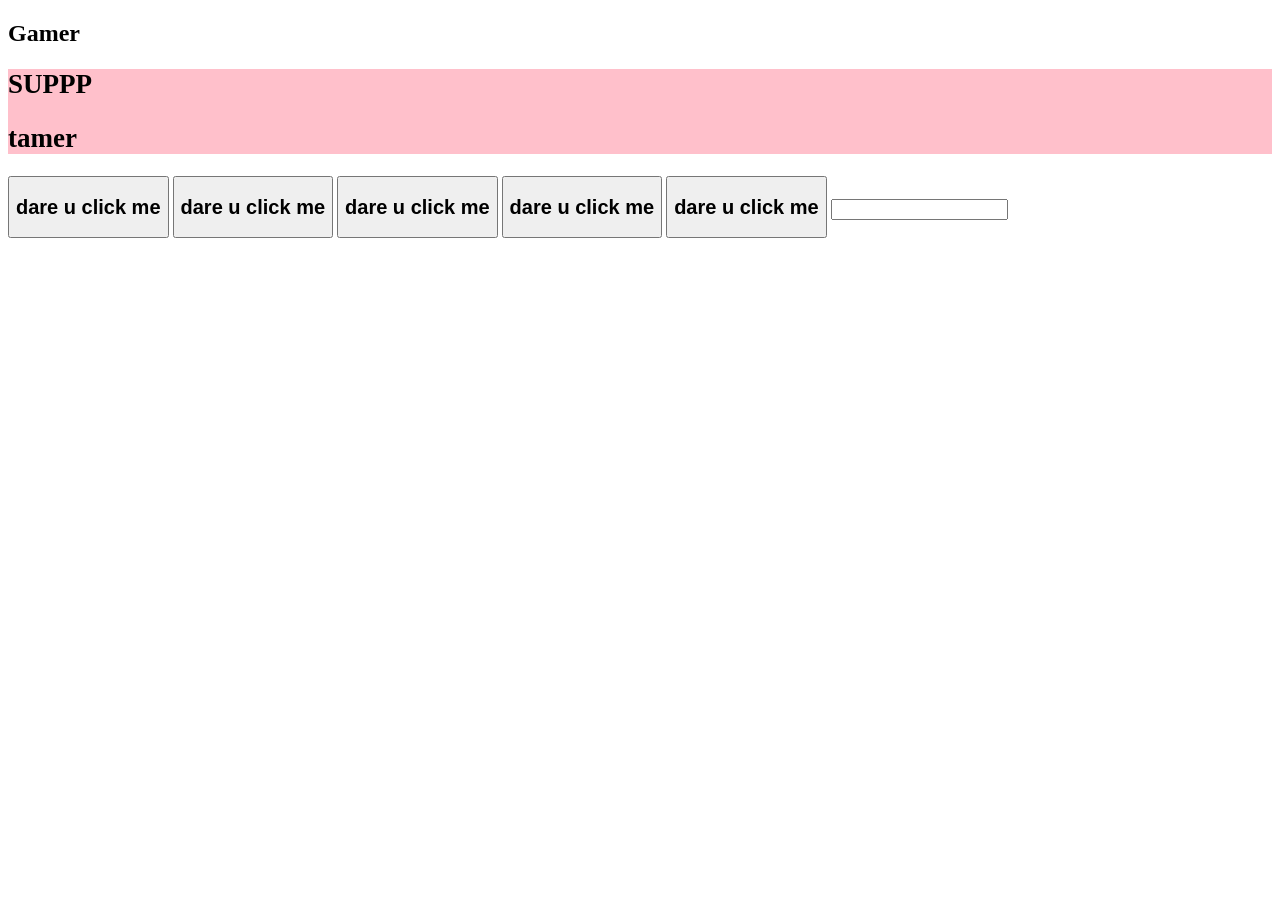
<file: JQuery/index.html>
<!DOCTYPE html>
<html lang="en">
  <head>
    <meta charset="UTF-8" />
    <meta name="viewport" content="width=device-width, initial-scale=1.0" />
    <title>JQ</title>
    <link rel="stylesheet" href="./styles.css" />
  </head>
  <body>
    <h1>Hello</h1>
    <button>Click</button>
    <button>Click</button>
    <button>Click</button>
    <button>Click</button>
    <button>Click</button>
    <input type="text">
    <script src="https://code.jquery.com/jquery-3.7.1.js" integrity="sha256-eKhayi8LEQwp4NKxN+CfCh+3qOVUtJn3QNZ0TciWLP4=" crossorigin="anonymous"></script>
    <script src="./index.js"></script>
  </body>
</html>
</file>
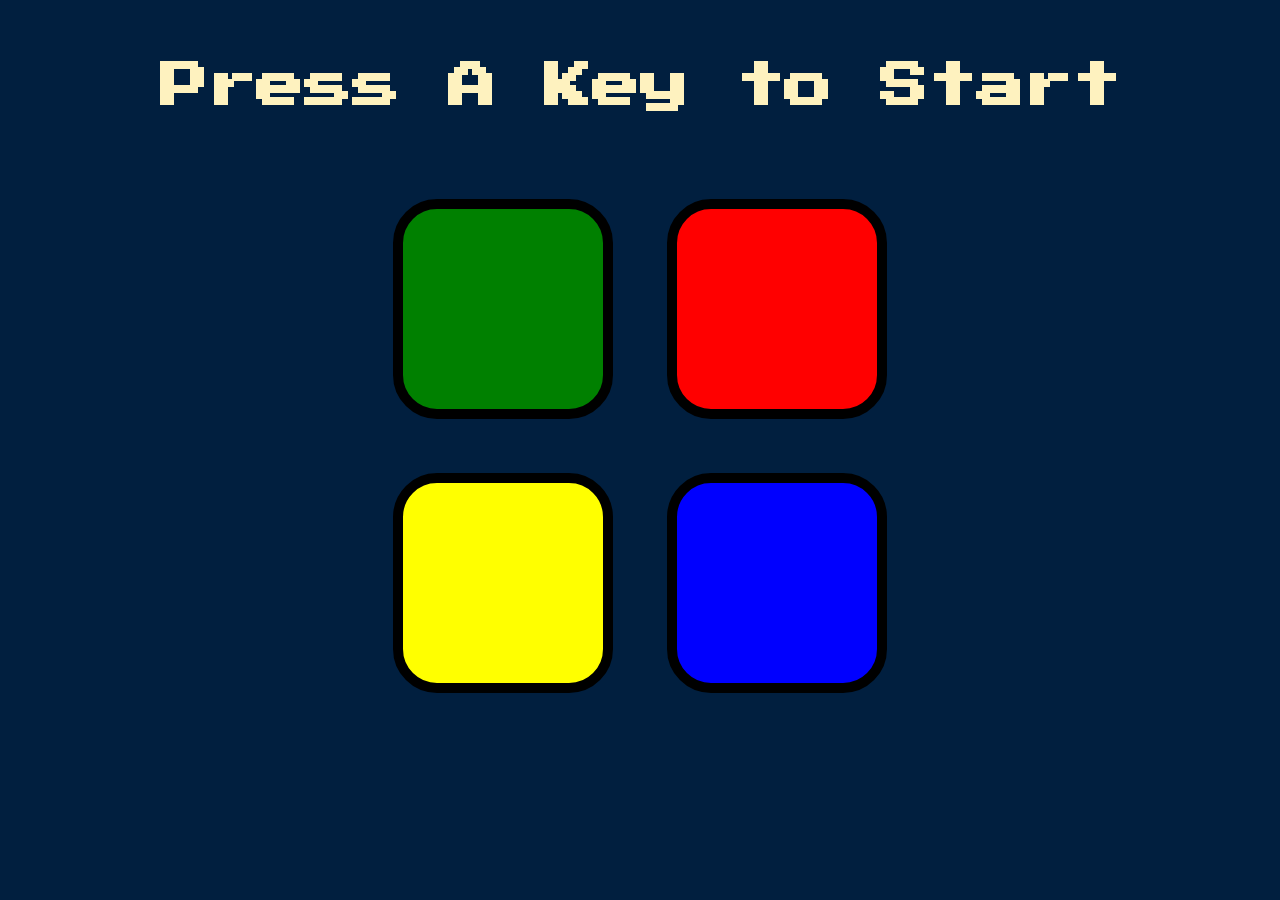
<file: Simon Game Challenge Starting Files/index.html>
<!DOCTYPE html>
<html lang="en" dir="ltr">
  <head>
    <meta charset="utf-8" />
    <title>Simon</title>
    <link rel="stylesheet" href="styles.css" />
    <link
      href="https://fonts.googleapis.com/css?family=Press+Start+2P"
      rel="stylesheet"
    />
  </head>

  <body>
    <h1 id="level-title">Press A Key to Start</h1>
    <div class="container">
      <div lass="row">
        <div type="button" id="green" class="btn green"></div>

        <div type="button" id="red" class="btn red"></div>
      </div>

      <div class="row">
        <div type="button" id="yellow" class="btn yellow"></div>
        <div type="button" id="blue" class="btn blue"></div>
      </div>
    </div>
    <script
      src="https://code.jquery.com/jquery-3.7.1.js"
      integrity="sha256-eKhayi8LEQwp4NKxN+CfCh+3qOVUtJn3QNZ0TciWLP4="
      crossorigin="anonymous"
    ></script>

    <script src="./game.js"></script>
  </body> 
</html>
</file>
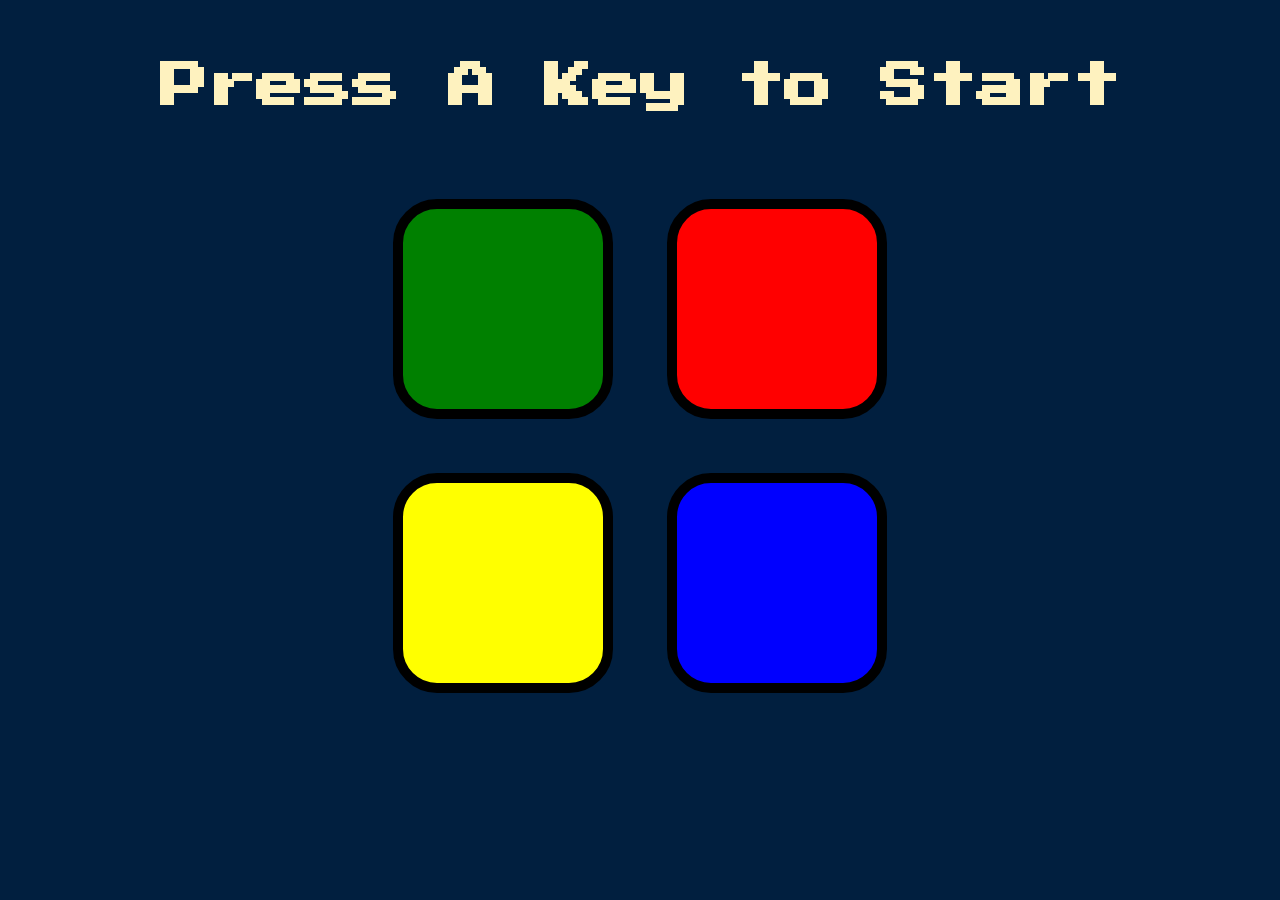
<file: Simon Game Challenge Step 2 Answer/index.html>
<!DOCTYPE html>
<html lang="en" dir="ltr">

<head>
  <meta charset="utf-8">
  <title>Simon</title>
  <link rel="stylesheet" href="styles.css">
  <link href="https://fonts.googleapis.com/css?family=Press+Start+2P" rel="stylesheet">
</head>

<body>
  <h1 id="level-title">Press A Key to Start</h1>
  <div class="container">
    <div lass="row">

      <div type="button" id="green" class="btn green">

      </div>

      <div type="button" id="red" class="btn red">

      </div>
    </div>

    <div class="row">

      <div type="button" id="yellow" class="btn yellow">

      </div>
      <div type="button" id="blue" class="btn blue">

      </div>

    </div>

  </div>

  <script src="https://ajax.googleapis.com/ajax/libs/jquery/3.3.1/jquery.min.js"></script>
  <script src="game.js" charset="utf-8"></script>

</body>

</html>
</file>
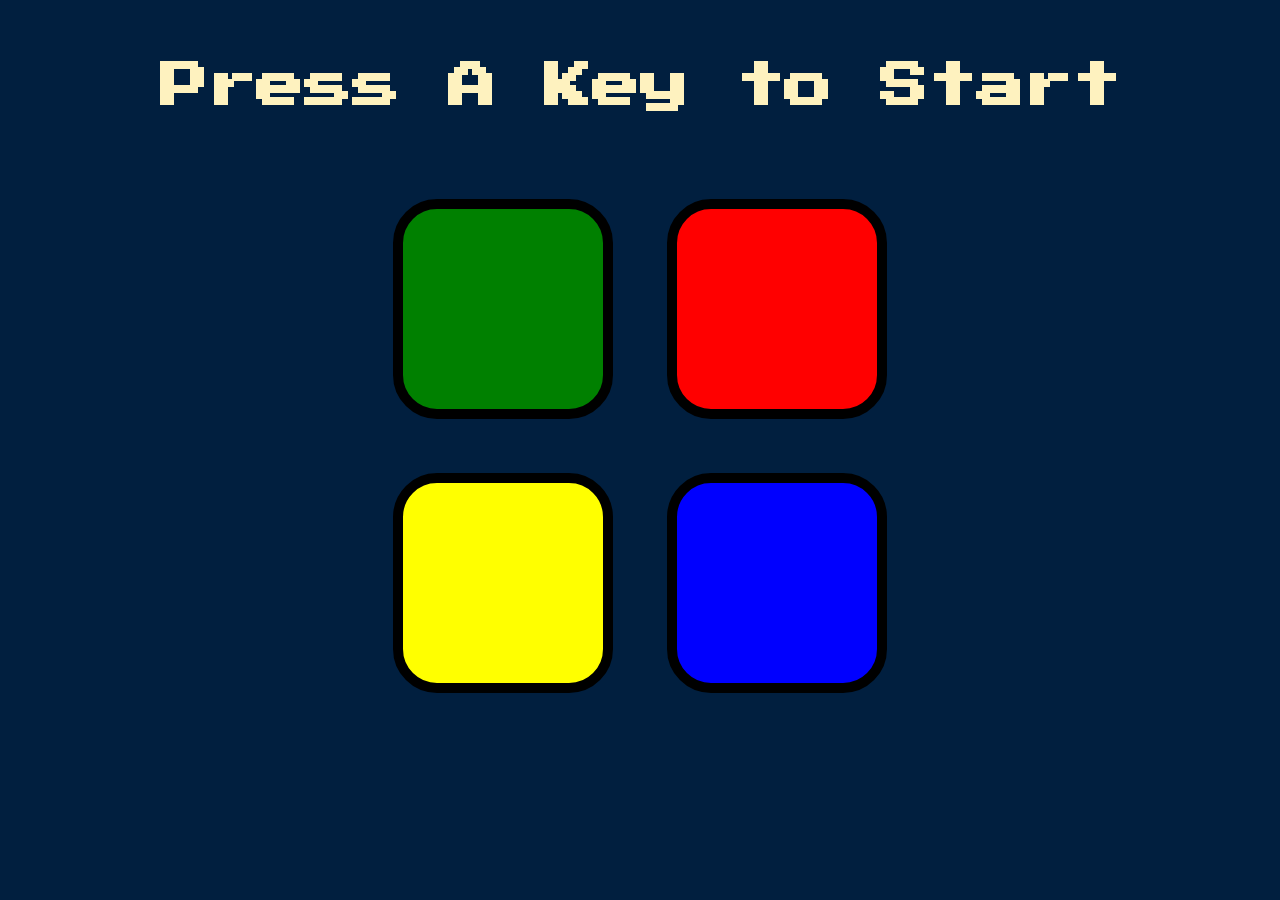
<file: Simon Game Challenge Step 7 Answer/index.html>
<!DOCTYPE html>
<html lang="en" dir="ltr">
  <head>
    <meta charset="utf-8" />
    <title>Simon</title>
    <link rel="stylesheet" href="styles.css" />
    <link
      href="https://fonts.googleapis.com/css?family=Press+Start+2P"
      rel="stylesheet"
    />
  </head>

  <body>
    <h1 id="level-title">Press A Key to Start</h1>
    <div class="container">
      <div lass="row">
        <div type="button" id="green" class="btn green"></div>

        <div type="button" id="red" class="btn red"></div>
      </div>

      <div class="row">
        <div type="button" id="yellow" class="btn yellow"></div>
        <div type="button" id="blue" class="btn blue"></div>
      </div>
    </div>

    <script src="https://ajax.googleapis.com/ajax/libs/jquery/3.3.1/jquery.min.js"></script>
    <script src="game.js" charset="utf-8"></script>
  </body>
</html>
</file>
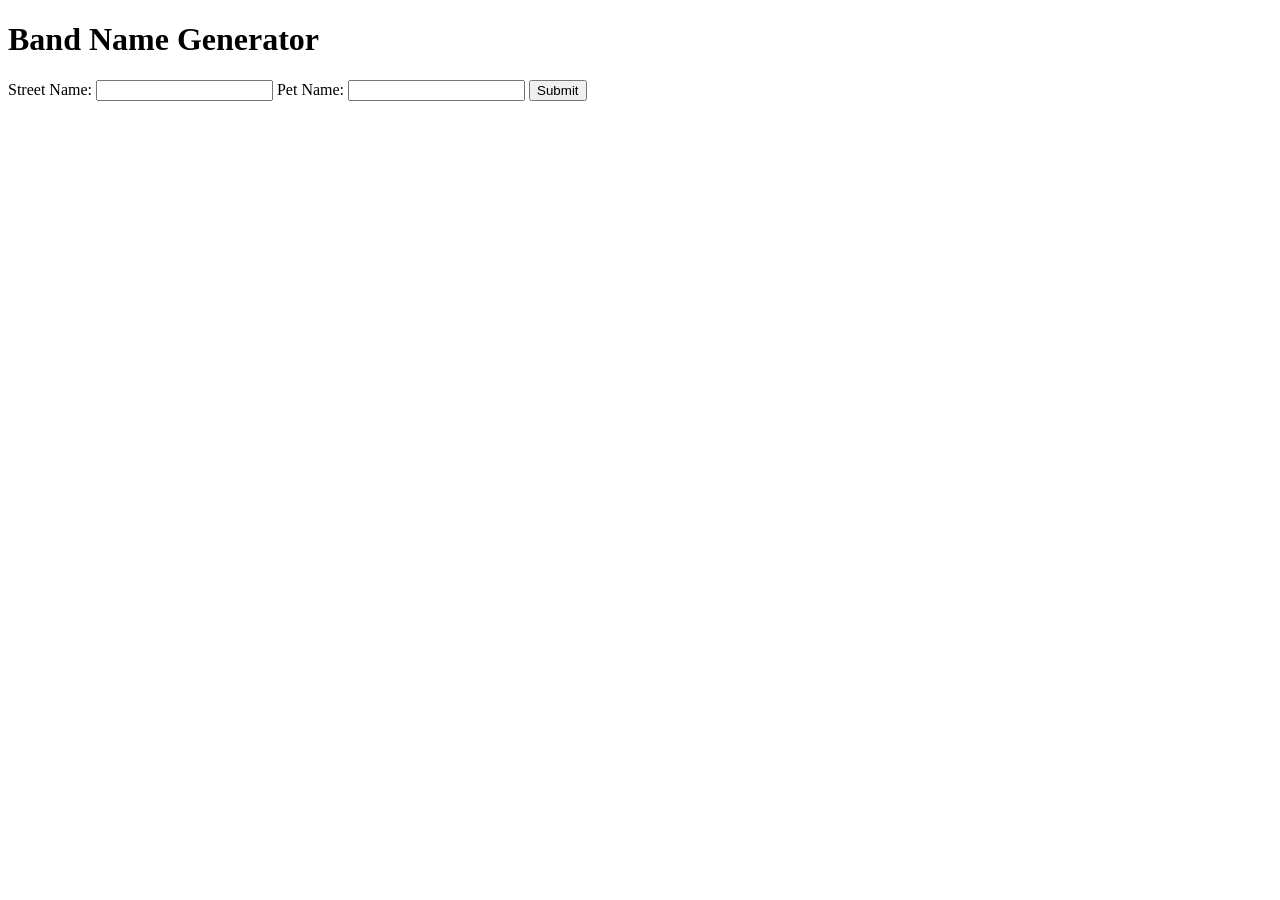
<file: 3.4 Middleware/public/index.html>
<!DOCTYPE html>
<html lang="en">

<head>
  <meta charset="UTF-8">
  <meta name="viewport" content="width=device-width, initial-scale=1.0">
  <title>Band Name Generator</title>
</head>

<body>
  <h1>Band Name Generator</h1>
  <form action="/submit" method="POST">
    <label for="street">Street Name:</label>
    <input type="text" name="street" required>
    <label for="pet">Pet Name:</label>
    <input type="text" name="pet" required>
    <input type="submit" value="Submit">
  </form>
</body>

</html>
</file>
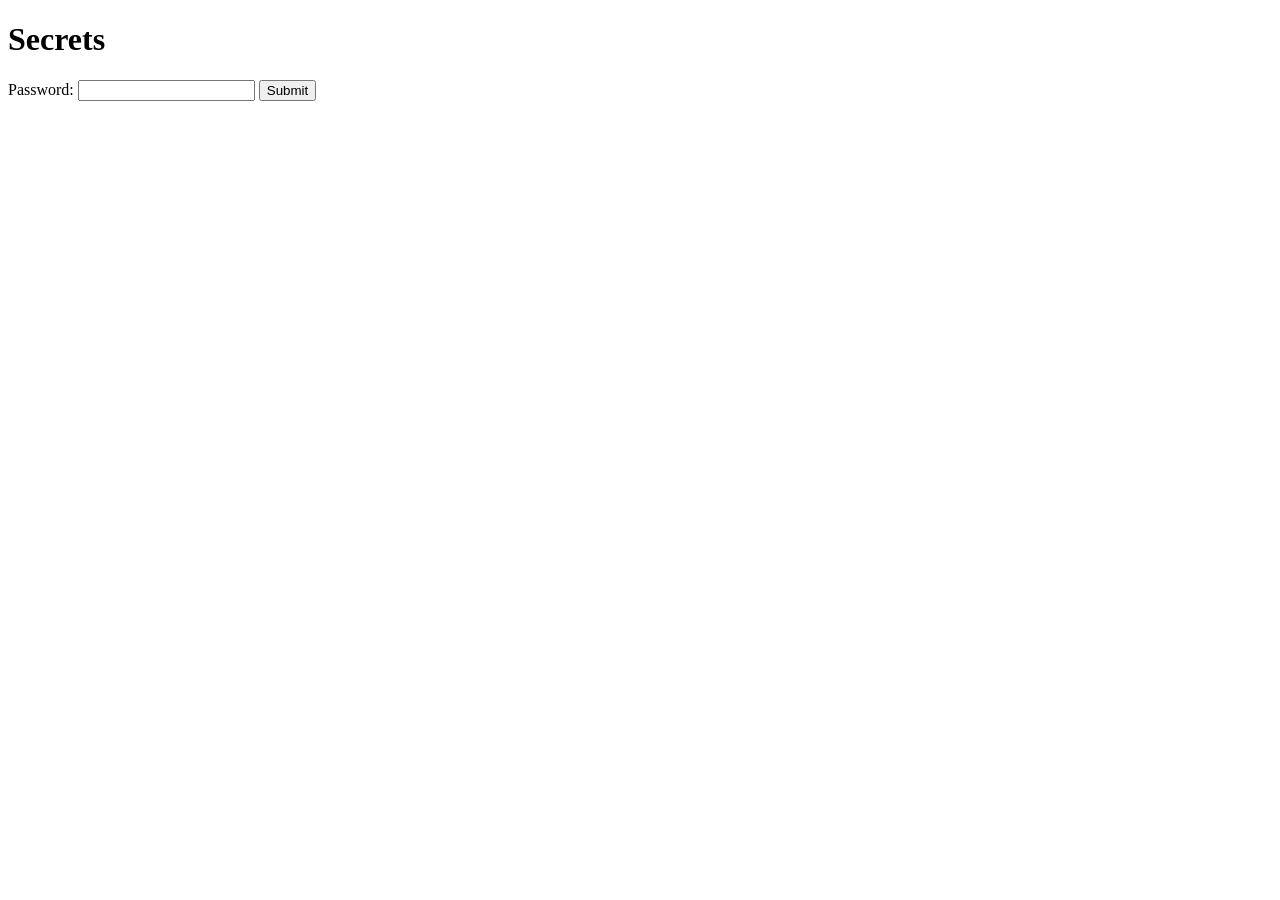
<file: 3.5 Secrets Project/public/index.html>
<!DOCTYPE html>
<html>

<head>
  <title>Secrets</title>
</head>

<body>
  <h1>Secrets</h1>
  <form action="/check" method="POST">
    <label for="password">Password:</label>
    <input type="text" id="password" name="password" required>
    <input type="submit" value="Submit">
  </form>
</body>

</html>
</file>
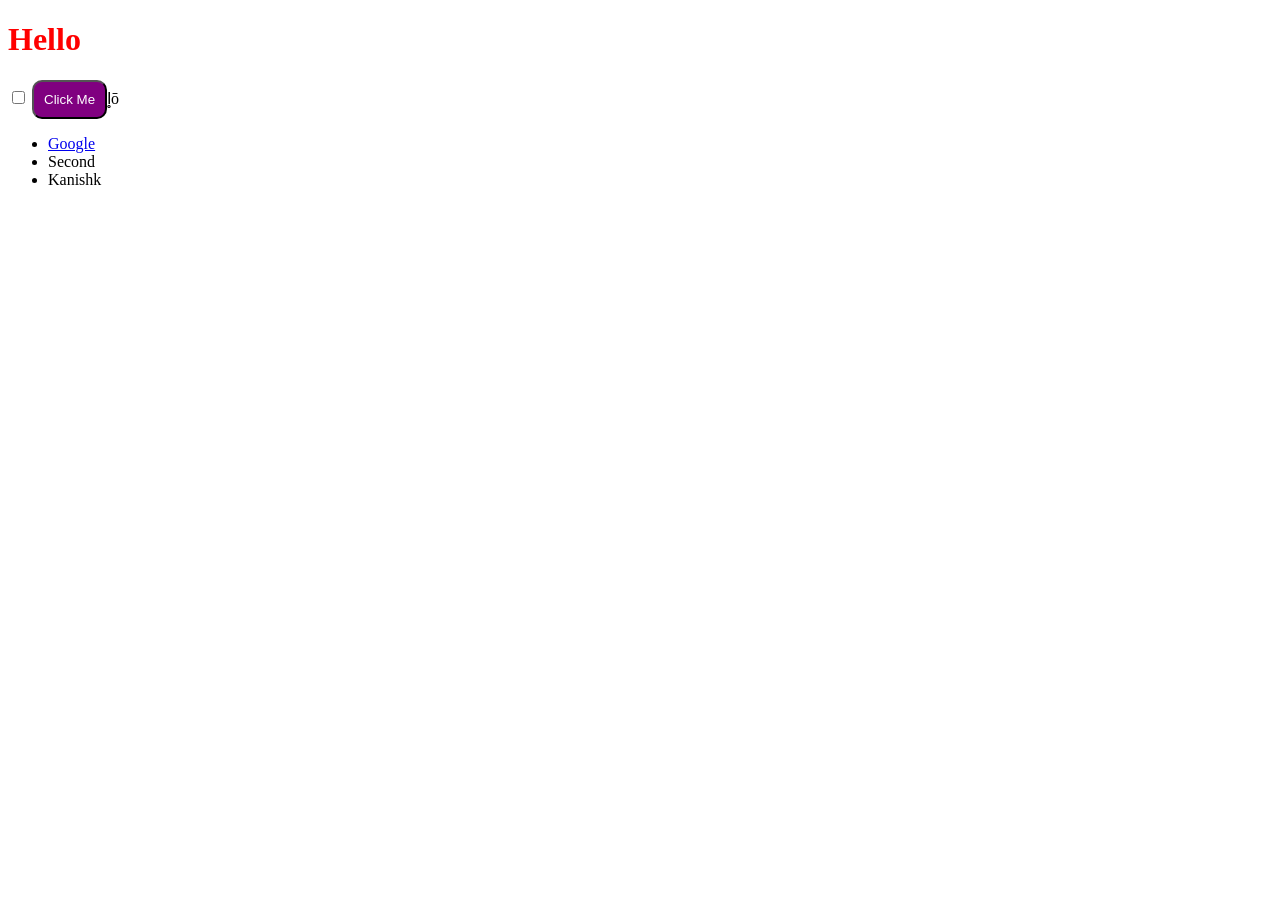
<file: DOM+Challenge+Starting+Files/DOM Challenge Starting Files/index.html>
<!DOCTYPE html>
<html lang="en" dir="ltr">
  <head>
    <meta charset="utf-8">
    <title>My Website</title>
    <link rel="stylesheet" href="styles.css">

  </head>
  <body>

    <h1>Hello</h1>

    <input type="checkbox">

    <button style=":active color:red;">Click Me</button>l̥ō

    <ul>
      <li class="list">
        <a href="https://www.google.com">Google</a>
      </li>
      <li class="list">Second</li>
      <li class="list name">Third</li>
      
    </ul>

    <script src="./index.js"></script>
  </body>

</html>
</file>
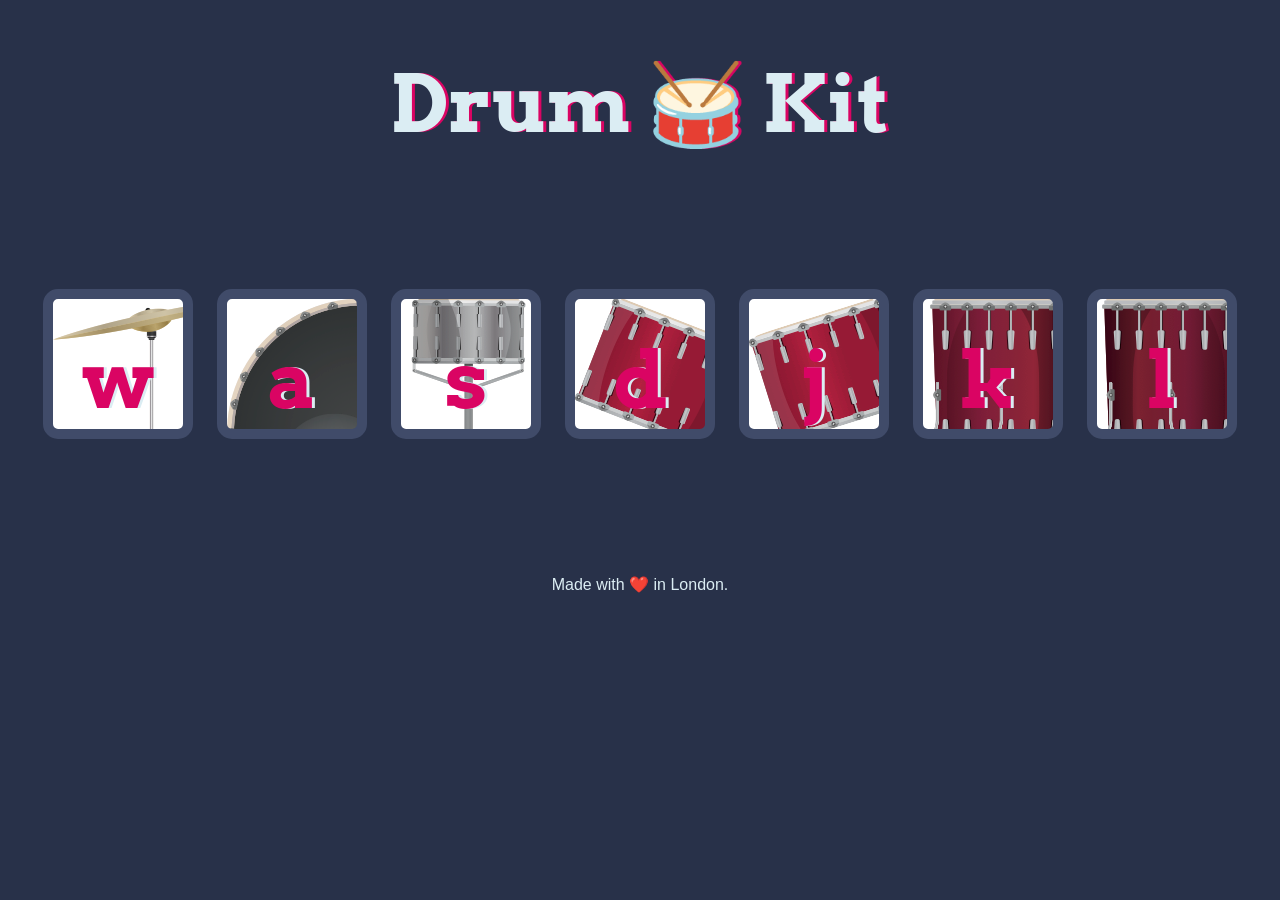
<file: Drum+Kit+Starting+Files/Drum Kit Starting Files/index.html>
<!DOCTYPE html>
<html lang="en" dir="ltr">

<head>
  <meta charset="utf-8">
  <title>Drum Kit</title>
  <link rel="stylesheet" href="styles.css">
  <link href="https://fonts.googleapis.com/css?family=Arvo" rel="stylesheet">
</head>

<body>

  <h1 id="title">Drum 🥁 Kit</h1>
  <div class="set">
    <button class="w drum">w</button>
    <button class="a drum">a</button>
    <button class="s drum">s</button>
    <button class="d drum">d</button>
    <button class="j drum">j</button>
    <button class="k drum">k</button>
    <button class="l drum">l</button>
  </div>


  <footer>
    Made with ❤️ in London.
  </footer>

  <script src="./index.js"></script>
</body>

</html>
</file>
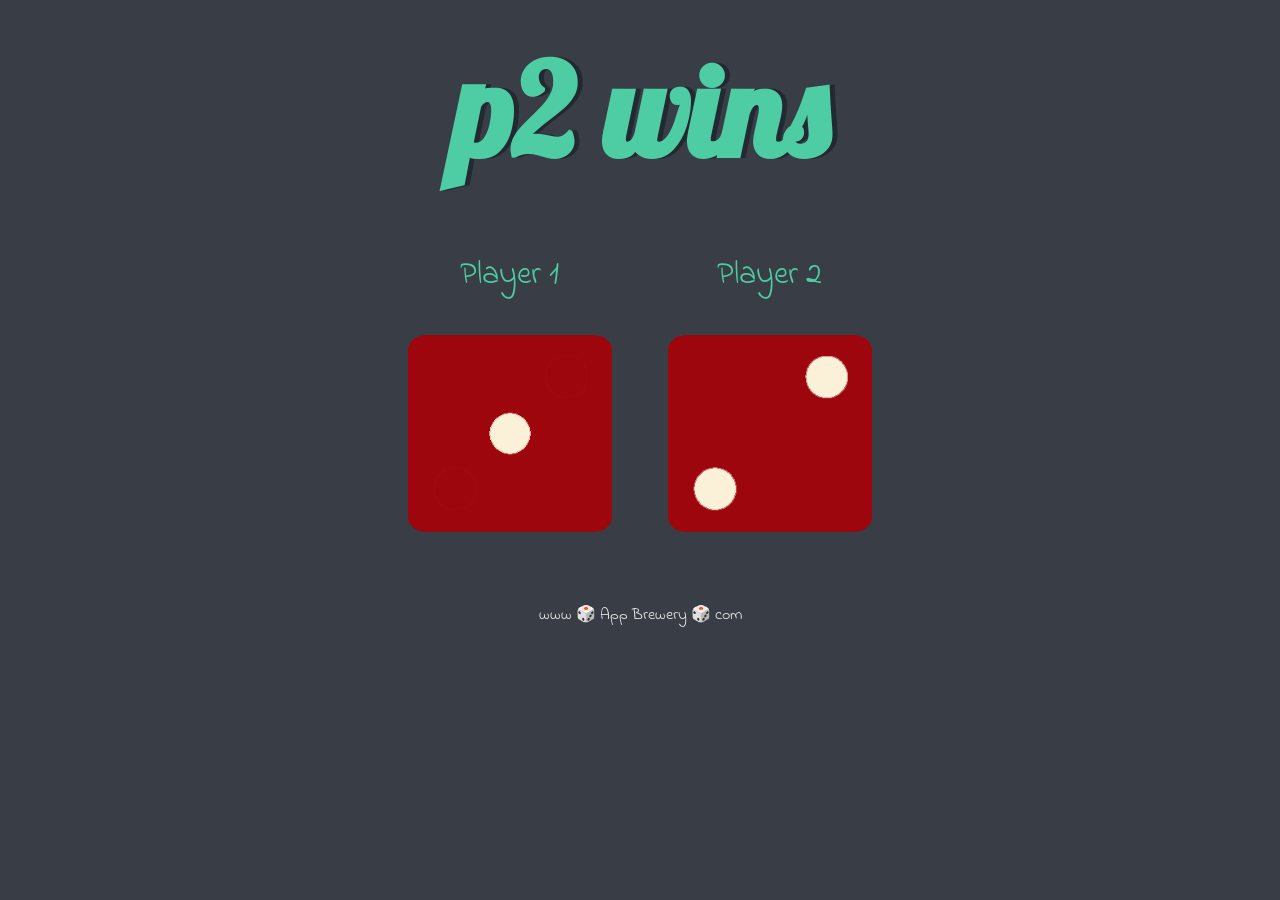
<file: Dicee+Challenge+-+Starting+Files/dicee.html>
<!DOCTYPE html>
<html lang="en" dir="ltr">
  <head>
    <meta charset="utf-8" />
    <title>Dicee</title>
    <link rel="stylesheet" href="styles.css" />
    <link
      href="https://fonts.googleapis.com/css?family=Indie+Flower|Lobster"
      rel="stylesheet"
    />
  </head>
  <body>
    <div class="container"> 
      <h1>Refresh Me</h1>

      <div class="dice">
        <p>Player 1</p>
        <img class="img1" src="./images/dice6.png" />
      </div>

      <div class="dice">
        <p>Player 2</p>
        <img class="img2" src="./images/dice6.png" />
      </div>
    </div>

    <footer>www 🎲 App Brewery 🎲 com</footer>

    <script src="./index.js"></script>
  </body>
</html>
</file>
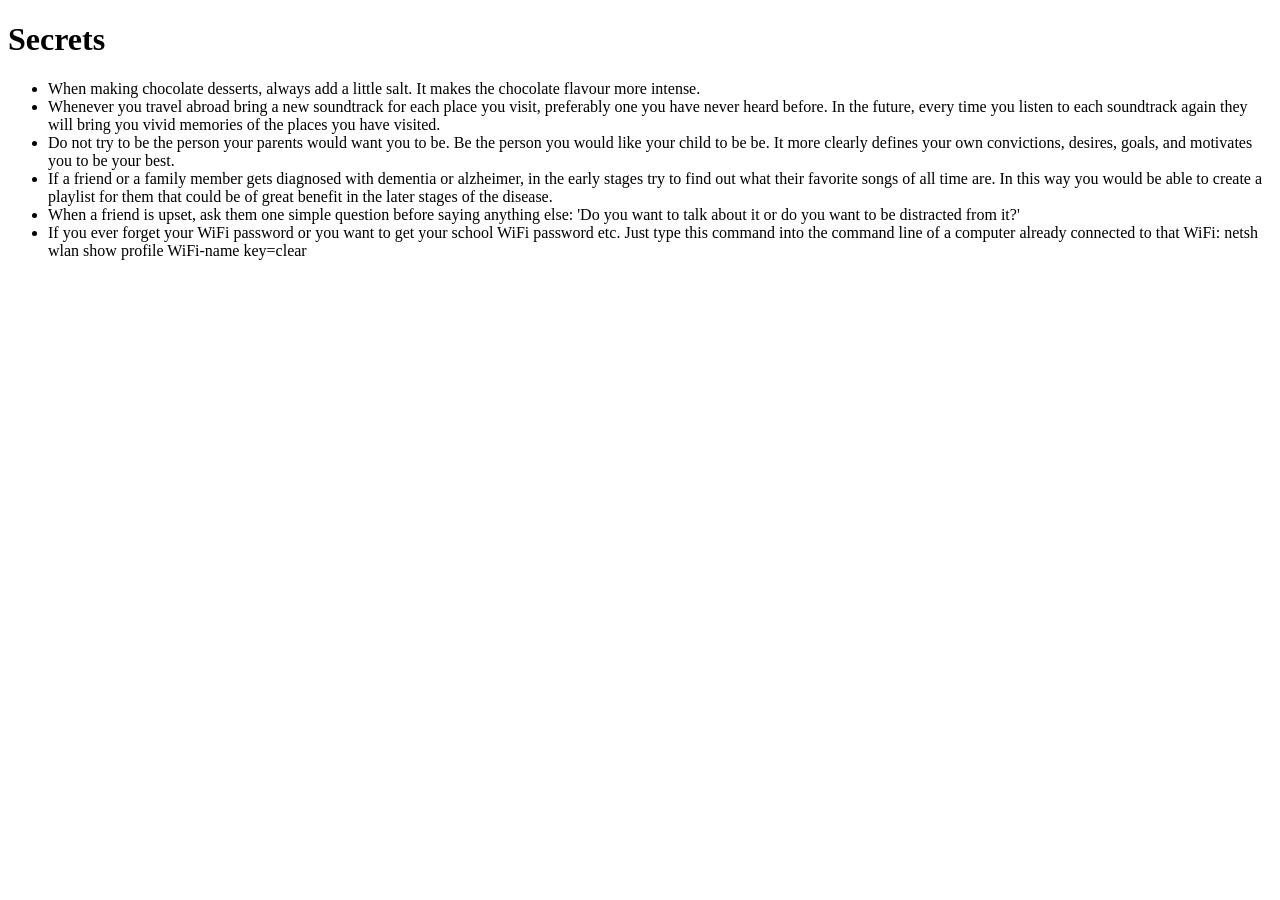
<file: 3.5 Secrets Project/public/secret.html>
<!DOCTYPE html>
<html lang="en">

<head>
  <meta charset="UTF-8">
  <meta name="viewport" content="width=device-width, initial-scale=1.0">
  <title>Secrets</title>
</head>

<body>
  <h1>Secrets</h1>
  <ul>
    <li>When making chocolate desserts, always add a little salt. It makes the chocolate flavour more intense.</li>
    <li>Whenever you travel abroad bring a new soundtrack for each place you visit, preferably one you have never heard
      before.
      In the future, every time you listen to each soundtrack again they will bring you vivid memories of the places you
      have
      visited.</li>
    <li>Do not try to be the person your parents would want you to be. Be the person you would like your child to be be.
      It more
      clearly
      defines your own convictions, desires, goals, and motivates you to be your best.</li>
    <li>If a friend or a family member gets diagnosed with dementia or alzheimer, in the early stages try to find out
      what their
      favorite songs of all time are. In this way you would be able to create a playlist for them that could be of great
      benefit in the later stages of the disease.</li>
    <li>When a friend is upset, ask them one simple question before saying anything else: 'Do you want to talk about it
      or do
      you want to be distracted from it?'</li>
    <li>If you ever forget your WiFi password or you want to get your school WiFi password etc. Just type this command
      into the
      command line of a computer already connected to that WiFi: netsh wlan show profile WiFi-name key=clear</li>
  </ul>

</body>

</html>
</file>
<file: JQuery/styles.css>
.gamer {
    background-color: pink;
    font-size: large;
    font-family: cursive;
}
</file>
<file: Simon Game Challenge Starting Files/styles.css>
body {
  text-align: center;
  background-color: #011F3F;
}

#level-title {
  font-family: 'Press Start 2P', cursive;
  font-size: 3rem;
  margin:  5%;
  color: #FEF2BF;
}

.container {
  display: block;
  width: 50%;
  margin: auto;

}

.btn {
  margin: 25px;
  display: inline-block;
  height: 200px;
  width: 200px;
  border: 10px solid black;
  border-radius: 20%;
}

.game-over {
  background-color: red;
  opacity: 0.8;
}

.red {
  background-color: red;
}

.green {
  background-color: green;
}

.blue {
  background-color: blue;
}

.yellow {
  background-color: yellow;
}

.pressed {
  box-shadow: 0 0 20px white;
  background-color: grey;
}
</file>
<file: Simon Game Challenge Step 2 Answer/styles.css>
body {
  text-align: center;
  background-color: #011F3F;
}

#level-title {
  font-family: 'Press Start 2P', cursive;
  font-size: 3rem;
  margin:  5%;
  color: #FEF2BF;
}

.container {
  display: block;
  width: 50%;
  margin: auto;

}

.btn {
  margin: 25px;
  display: inline-block;
  height: 200px;
  width: 200px;
  border: 10px solid black;
  border-radius: 20%;
}

.game-over {
  background-color: red;
  opacity: 0.8;
}

.red {
  background-color: red;
}

.green {
  background-color: green;
}

.blue {
  background-color: blue;
}

.yellow {
  background-color: yellow;
}

.pressed {
  box-shadow: 0 0 20px white;
  background-color: grey;
}
</file>
<file: Simon Game Challenge Step 7 Answer/styles.css>
body {
  text-align: center;
  background-color: #011F3F;
}

* {
  /* border: 1px solid plum; */
}

#level-title {
  font-family: 'Press Start 2P', cursive;
  font-size: 3rem;
  margin:  5%;
  color: #FEF2BF;
}

.container {
  /* display: block; */
  /* width: 50%; */
  /* margin: auto; */

}

.btn {
  margin: 25px;
  display: inline-block;
  height: 200px;
  width: 200px;
  border: 10px solid black;
  border-radius: 20%;
}

.game-over {
  background-color: red;
  opacity: 0.8;
}

.red {
  background-color: red;
}

.green {
  background-color: green;
}

.blue {
  background-color: blue;
}

.yellow {
  background-color: yellow;
}

.pressed {
  box-shadow: 0 0 20px white;
  background-color: grey;
}
</file>
<file: DOM+Challenge+Starting+Files/DOM Challenge Starting Files/styles.css>
h1 {
  color: red;
}
</file>
<file: Drum+Kit+Starting+Files/Drum Kit Starting Files/styles.css>
body {
  text-align: center;
  background-color: #283149;
}

h1 {
  font-size: 5rem;
  color: #DBEDF3;
  font-family: "Arvo", cursive;
  text-shadow: 3px 0 #DA0463;

}

footer {
  color: #DBEDF3;
  font-family: sans-serif;
}

.w {
 background-image: url('./images/crash.png');
}

.a {
  background-image: url('./images/kick.png');

}

.s {
  background-image: url('./images/snare.png');

}

.d {
  background-image: url('./images/tom1.png');

}

.j {
  background-image: url('./images/tom2.png');

}

.k {
  background-image: url('./images/tom3.png');

}

.l {
  background-image: url('./images/tom4.png');
}

.set {
  margin: 10% auto;
}

.game-over {

  background-color: red;
  opacity: 0.8;
}

.pressed {
  box-shadow: 0 3px 4px 0 #DBEDF3;
  opacity: 0.5;
  transition: 0.1s;
}

.red {
  color: red;
}

.drum {
  outline: none;
  border: 10px solid #404B69;
  font-size: 5rem;
  font-family: 'Arvo', cursive;
  line-height: 2;
  font-weight: 900;
  color: #DA0463;
  text-shadow: 3px 0 #DBEDF3;
  border-radius: 15px;
  display: inline-block;
  width: 150px;
  height: 150px;
  text-align: center;
  margin: 10px;
  background-color: white;
}
</file>
<file: Dicee+Challenge+-+Starting+Files/styles.css>
.container {
  width: 70%;
  margin: auto;
  text-align: center;
}

.dice {
  text-align: center;
  display: inline-block;

}

body {
  background-color: #393E46;
}

h1 {
  margin: 30px;
  font-family: 'Lobster', cursive;
  text-shadow: 5px 0 #232931;
  font-size: 8rem;
  color: #4ECCA3;
}

p {
  font-size: 2rem;
  color: #4ECCA3;
  font-family: 'Indie Flower', cursive;
}

img {
  width: 80%;
}

footer {
  margin-top: 5%;
  color: #EEEEEE;
  text-align: center;
  font-family: 'Indie Flower', cursive;

}
</file>
